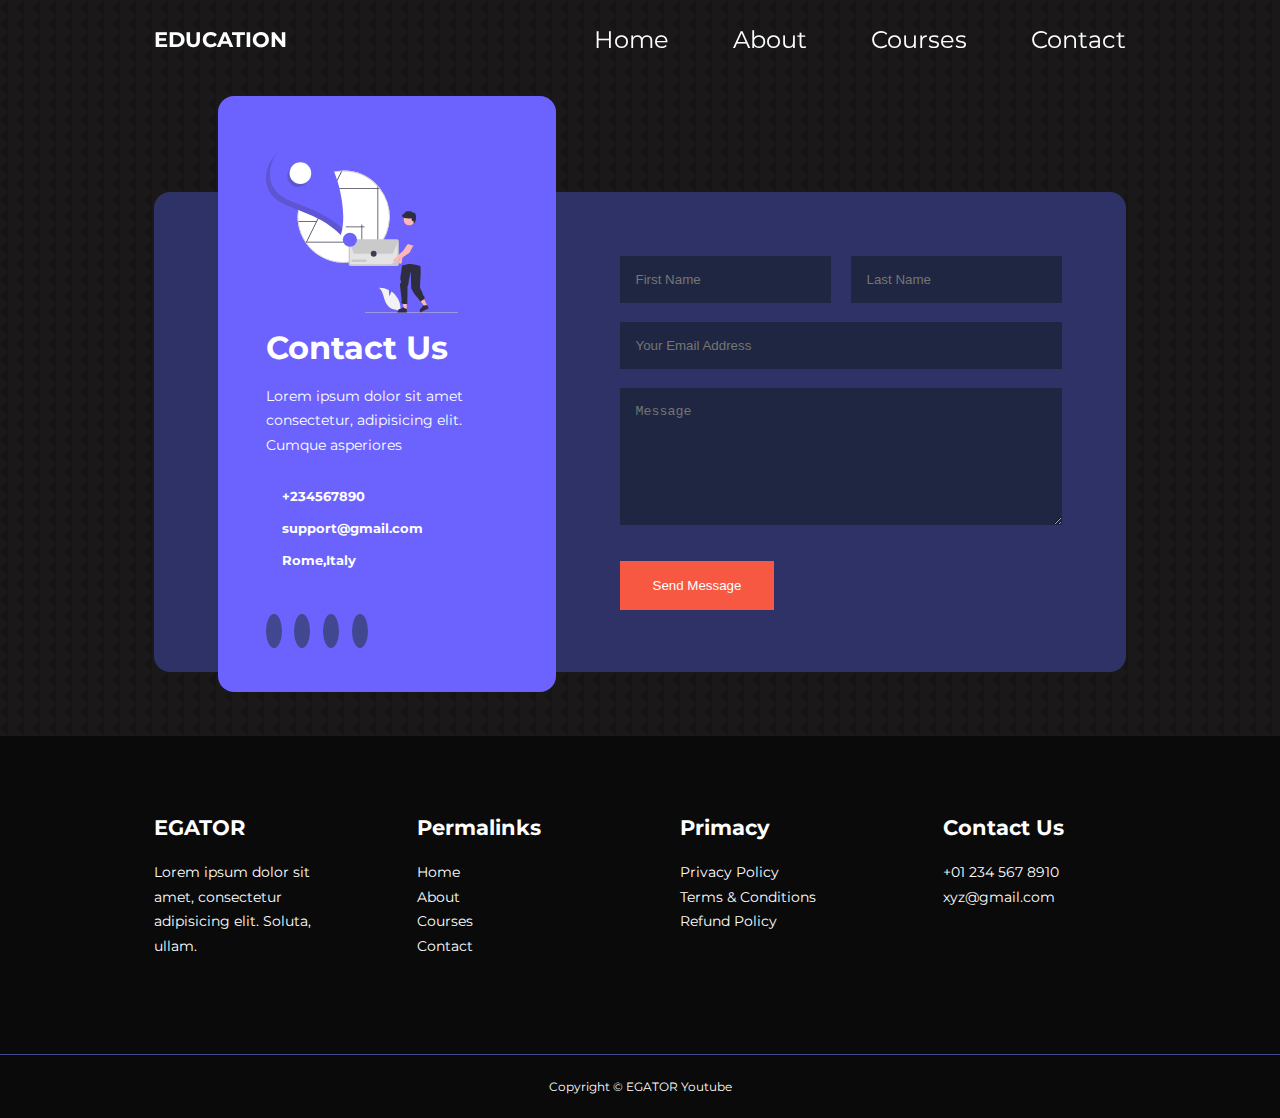
<file: contact.html>
<!DOCTYPE html>
<html lang="en">
    <head>
        <meta charset="UTF-8" />
        <meta http-equiv="X-UA-Compatible" content="IE=edge" />
        <meta name="viewport" content="width=device-width, initial-scale=1.0" />
        <title>Responsive education Website</title>
        <link rel="stylesheet" href="/css/style.css" />

        <link rel="stylesheet" href="/css/contact.css" />

        <!-- fonts -->
        <link rel="preconnect" href="https://fonts.googleapis.com" />
        <link rel="preconnect" href="https://fonts.gstatic.com" crossorigin />
        <link
            href="https://fonts.googleapis.com/css2?family=Montserrat:ital,wght@0,300;0,400;0,500;0,700;0,900;1,600&display=swap"
            rel="stylesheet"
        />
        <!-- Icons scout CDN -->
        <link rel="stylesheet" href="https://unicons.iconscout.com/release/v4.0.0/css/line.css" />
        <style>
            body {
                background-image: url("./images/bg-texture.png");
            }
        </style>
    </head>

    <body>
        <nav>
            <div class="container nav_container">
                <a href="index.html">
                    <h4>EDUCATION</h4>
                </a>
                <ul class="nav_menu">
                    <li><a href="index.html">Home</a></li>
                    <li><a href="about.html">About</a></li>
                    <li><a href="courses.html">Courses</a></li>
                    <li><a href="contact.html">Contact</a></li>
                </ul>
                <button id="open-menu-btn"><i class="uil uil-bars"></i></button>
                <button id="close-menu-btn"><i class="uil uil-multiply"></i></button>
            </div>
        </nav>
        <!-------------------contact----------->
        <section class="contact">
            <div class="container contact_container">
                <aside class="contact_aside">
                    <div class="aside_image">
                        <img src="./images/contact.svg" alt="" />
                    </div>
                    <h2>Contact Us</h2>
                    <p>
                        Lorem ipsum dolor sit amet consectetur, adipisicing elit. Cumque asperiores
                    </p>
                    <ul class="contact_details">
                        <li>
                            <i class="uil uil-phone-times"></i>
                            <h5>+234567890</h5>
                        </li>
                        <li>
                            <i class="uil uil-envelope"></i>
                            <h5>support@gmail.com</h5>
                        </li>
                        <li>
                            <i class="uil uil-location-point"></i>
                            <h5>Rome,Italy</h5>
                        </li>
                    </ul>
                    <ul class="contact_socials">
                        <li>
                            <a href="#">
                                <i class="uil uil-facebook-f"></i>
                            </a>
                        </li>
                        <li>
                            <a href="#">
                                <i class="uil uil-instagram-alt"></i>
                            </a>
                        </li>
                        <li>
                            <a href="#">
                                <i class="uil uil-twitter"></i>
                            </a>
                        </li>
                        <li>
                            <a href="#">
                                <i class="uil uil-linkedin-alt"></i>
                            </a>
                        </li>
                    </ul>
                </aside>

                <form action="https://formspree.io/f/xjvzqnow" class="contact_form" method="POST">
                    <div class="form_name">
                        <input type="text" placeholder="First Name" name="First Name" required />
                        <input type="text" placeholder="Last Name" name="Last Name" required />
                    </div>

                    <input
                        type="email"
                        placeholder="Your Email Address"
                        name="Email Address"
                        required
                    />
                    <textarea rows="7" name="Message" placeholder="Message" required></textarea>
                    <button type="submit" class="btn btn-primary">Send Message</button>
                </form>
            </div>
        </section>
        <!-------------------contact----------->

        <footer>
            <div class="container footer_container">
                <div class="footer_1">
                    <a href="index.html" class="'footer_logo"><h4>EGATOR</h4></a>
                    <p>Lorem ipsum dolor sit amet, consectetur adipisicing elit. Soluta, ullam.</p>
                </div>

                <div class="footer_2">
                    <h4>Permalinks</h4>
                    <ul class="permalinks">
                        <li><a href="index.html">Home</a></li>
                        <li><a href="about.html">About</a></li>
                        <li><a href="courses.html">Courses</a></li>
                        <li><a href="contact.html">Contact</a></li>
                    </ul>
                </div>

                <div class="footer_3">
                    <h4>Primacy</h4>
                    <ul class="permalinks">
                        <li><a href="#">Privacy Policy</a></li>
                        <li><a href="#">Terms & Conditions</a></li>
                        <li><a href="#">Refund Policy</a></li>
                    </ul>
                </div>

                <div class="footer_4">
                    <h4>Contact Us</h4>
                    <div class="permalinks">
                        <p>+01 234 567 8910</p>
                        <p>xyz@gmail.com</p>
                    </div>
                    <ul class="footer_socials">
                        <li>
                            <a href="#">
                                <i class="uil uil-facebook-f"></i>
                            </a>
                        </li>
                        <li>
                            <a href="#">
                                <i class="uil uil-instagram-alt"></i>
                            </a>
                        </li>
                        <li>
                            <a href="#">
                                <i class="uil uil-twitter"></i>
                            </a>
                        </li>
                        <li>
                            <a href="#">
                                <i class="uil uil-linkedin-alt"></i>
                            </a>
                        </li>
                    </ul>
                </div>
            </div>
            <div class="footer_copyright">
                <small>Copyright &copy; EGATOR Youtube</small>
            </div>
        </footer>
        <script src="main.js"></script>
    </body>
</html>
</file>
<file: css/style.css>
* {
    margin: 0;
    padding: 0;
    border: 0;
    outline: 0;
    text-decoration: none;
    list-style: none;
    box-sizing: border-box;
}
:root {
    --color-primary: #6c63ff;
    --color-danger: #f75842;
    --color-danger-variant: rgba(247, 88, 64, 0.4);

    --color-white: #fff;
    --color-light: rgba(255, 255, 255, 0.7);
    --color-secondary: #6c63ff;
    --color-warning: #f7c94b;
    --color-success: #00bf8e;
    --color-black: #000;
    --color-bg: #1f2641;
    --color-bg1: #2e3267;
    --color-bg2: #424890;

    --container-width-lg: 76%;
    --container-width-md: 90%;
    --container-width-sm: 94%;
    --transition: all 400ms ease;
}
body {
    font-family: "Montserrat", sans-serif;
    line-height: 1.7;
    color: var(--color-white);
    background: rgb(26, 24, 24);
}
.container {
    width: var(--container-width-lg);
    margin: 0 auto;
}
.section {
    padding: 6rem 0;
}
.sectionh2 {
    text-align: center;
    margin-bottom: 4rem;
}
h1,
h2,
h3,
h4,
h5 {
    line-height: 1.2;
}
h1 {
    font-size: 2.4rem;
}
h2 {
    font-size: 2rem;
}
h3 {
    font-size: 1.6rem;
}
h4 {
    font-size: 1.3rem;
}
a {
    color: var(--color-white);
}
img {
    width: 100%;
    display: block;
    object-fit: cover;
}
.btn {
    display: inline-block;
    background: var(--color-white);
    color: var(--color-black);
    padding: 1rem 2rem;
    border: 1px solid transparent;
    font-weight: 500;
    transition: var(--transition);
}
.btn:hover {
    background: transparent;
    color: var(--color-white);
    border-color: var(--color-white);
}
.btn-primary {
    background: var(--color-danger);
    color: var(--color-white);
}
/* navbar */

nav {
    background-color: transparent;
    width: 100vw;
    height: 5rem;
    position: fixed;
    top: 0;
    z-index: 11;
}
/* change navbar color on scroll using js */
.window-scroll {
    background: var(--color-primary);
    box-shadow: 0 1rem 2rem rgba(0, 0, 0, 0.2);
}
nav button {
    display: none;
}
.nav_container {
    height: 100%;
    display: flex;
    justify-content: space-between;
    align-items: center;
}
.nav_menu {
    display: flex;
    align-items: center;
    gap: 4rem;
}
.nav_menu a {
    font-size: 1.5rem;
    transition: var(--transition);
}
.nav_menu a:hover {
    color: var(--color-bg2);
}

header {
    position: relative;
    top: 5rem;
    overflow: hidden;
    height: 70vh;
    margin-bottom: 5rem;
}
.header_container {
    padding: 10px;
    display: grid;
    grid-template-columns: 1fr 1fr;
    align-items: center;
    gap: 5rem;
    height: 100%;
}
.header_left p {
    margin: 1rem 0 2.4rem;
}

/* categories */
.categories {
    background: var(--color-bg);
    height: 32rem;
    padding: 2rem;
}
.categories h1 {
    line-height: 1;
    margin-bottom: 3rem;
}
.categories_container {
    display: grid;
    grid-template-columns: 40% 60%;
    /* gap: 4rem; */
}
.category_left {
    margin-right: 4rem;
}
.categories_left p {
    margin: 1rem 0 3rem;
}
.categories_right {
    display: grid;
    grid-template-columns: repeat(3, 1fr);
    gap: 1.2rem;
}
.category {
    background: var(--color-bg2);
    padding: 2rem;
    border-radius: 3rem;
    transition: var(--transition);
}
.category:hover {
    box-shadow: 0 3rem 3rem rgba(0, 0, 0, 0.3);
    /* background: white;
    color: black; */
    z-index: 1;
}
.category:nth-child(2) .category_icon {
    background: var(--color-danger);
}
.category:nth-child(3) .category_icon {
    background: var(--color-success);
}
.category:nth-child(4) .category_icon {
    background: var(--color-warning);
}
.category:nth-child(5) .category_icon {
    background: var(--color-success);
}
.category_icon {
    background: var(--color-primary);
    padding: 0.7rem;
    border-radius: 0.9rem;
}
.category h5 {
    margin: 2rem 0 1rem;
}

.category p {
    font-size: 0.85rem;
}
/* .courses {
    margin-top: 4rem;
} */
.courses_container {
    display: grid;
    grid-template-columns: repeat(3, 1fr);
    gap: 3rem;
}
.course {
    background-color: var(--color-bg1);
    text-align: center;
    border: 1px solid transparent;
    transform: var(--transition);
}
.courses > h2 {
    margin: 2rem 0;
    text-align: center;
}
.course:hover {
    background-color: transparent;
    border: 1px solid var(--color-white);
}
.course_info {
    padding: 2rem;
}
.course_info p {
    margin: 1.2rem 0 2rem;
    font-size: 0.9rem;
}

/* faq */
.faqs {
    background-color: #fff;
    box-shadow: inset 0 0 3rem rgba(0, 0, 0, 0.5);
    padding: 1rem;
}
.faqs > h2 {
    text-align: center;
    margin: 2rem;
    color: black;
}
.faqs_container {
    display: grid;
    grid-template-columns: 1fr 1fr;
    gap: 1rem;
}
.faq {
    padding: 2rem;
    display: flex;
    align-items: center;
    gap: 1.4rem;
    height: fit-content;
    background: #00acee;
    cursor: pointer;
}
.faq h4 {
    font-size: 1rem;
    line-height: 2.2;
}
.faq_icon {
    align-self: flex-start;
    font-size: 1.2rem;
}
.faq p {
    margin-top: 0.8rem;
    display: none;
}
.faq.open p {
    display: block;
}

/* testimonials */
.testimonials_container {
    overflow-x: hidden;
    position: relative;
    margin-bottom: 5rem;
}
.testimonial_title {
    text-align: center;
    margin: 2rem;
}
.testimonial {
    padding-top: 2rem;
}
.avatar {
    width: 6rem;
    height: 6rem;
    border-radius: 50%;
    overflow: hidden;
    margin: 0 auto 1rem;
    border: 1rem solid var(--color-bg1);
}
.testimonial_info {
    text-align: center;
}
.testimonial_body {
    background: var(--color-primary);
    padding: 2rem;
    margin-top: 3rem;
    position: relative;
}
.testimonial_body::before {
    content: "";
    display: block;
    background: linear-gradient(
        135deg,
        transparent,
        var(--color-primary),
        var(--color-primary),
        var(--color-primary)
    );
    width: 3rem;
    height: 3rem;
    position: absolute;
    left: 50%;
    top: -1.5rem;
    transform: rotate(45deg);
}

footer {
    background: rgb(10, 10, 10);
    padding-top: 5rem;
    font-size: 0.9rem;
}
.footer_container {
    display: grid;
    grid-template-columns: repeat(4, 1fr);
    gap: 5rem;
}
.footer_container > div h4 {
    margin-bottom: 1.2rem;
}
.footer_1 p {
    margin: 1rem 0 2rem;
}
footer ul li {
    margin-bottom: 0.7 rem;
}
footer ul li a:hover {
    text-decoration: underline;
}

.footer_socials {
    display: flex;
    gap: 1rem;
    font-size: 1.2rem;
    margin-top: 2rem;
}
.uil-facebook-f:hover {
    background-color: blue;
    color: white;
}
.uil-instagram-alt:hover {
    color: rgb(255, 17, 0);
    background-color: white;
}
.uil-twitter:hover {
    color: #00acee;
    background-color: white;
}

.uil-linkedin-alt:hover {
    background-color: white;
    color: #0a66c2;
}

.footer_copyright {
    text-align: center;
    margin-top: 4rem;
    padding: 1.2rem 0;
    border-top: 1px solid var(--color-bg2);
}

/* Media query for tablet */
@media screen and (max-width: 1024px) {
    .container {
        width: var(--container-width-md);
    }
    .h1 {
        font-size: 2.2rem;
    }
    .h2 {
        font-size: 1.7rem;
    }
    .h3 {
        font-size: 1.4rem;
    }

    .h4 {
        font-size: 1.2rem;
    }
    /** navbar*/
    nav button {
        display: inline-block;
        background: transparent;
        font-size: 1.8rem;
        color: var(--color-white);
        cursor: pointer;
    }
    nav button#close-menu-btn {
        display: none;
    }
    .nav_menu {
        width: 9rem;
        position: fixed;
        top: 5rem;
        right: 5%;
        height: fit-content;
        flex-direction: column;
        gap: 0;
        display: none;
    }
    .nav_menu li {
        width: 100%;
        height: 5.8rem;
        animation: animateNavItems 400ms linear forwards;
        transform-origin: top right;
        opacity: 0;
    }
    .nav_menu li:nth-child(2) {
        animation-delay: 200ms;
    }
    .nav_menu li:nth-child(3) {
        animation-delay: 400ms;
    }
    .nav_menu li:nth-child(4) {
        animation-delay: 600ms;
    }

    @keyframes animateNavItems {
        0% {
            transform: rotateZ(90deg) rotateX(90deg) scale(0.1);
        }
        100% {
            transform: rotateZ(0) rotateX(0) scale(1);
            opacity: 1;
        }
    }
    .nav_menu li a {
        background: var(--color-primary);
        box-shadow: -4rem 6rem 10rem rgba(0, 0, 0, 0.6);
        width: 100%;
        height: 100%;
        display: grid;
        place-items: center;
    }
    .nav_menu li a:hover {
        background: var(--color-bg);
        color: var(--color-white);
    }
    /* nabar */

    /* header */

    header {
        height: 52vh;
        margin-bottom: 4rem;
    }
    .header_container {
        gap: 0;
        padding-bottom: 4rem;
    }
    /* header */
    .categories {
        height: auto;
    }
    .categories_container {
        grid-template-columns: 1fr;
        gap: 3rem;
    }
    .categories_left {
        margin-right: 0;
    }

    /* courses */
    .courses {
        margin-top: 0;
    }
    .courses_container {
        grid-template-columns: 1fr 1fr;
    }

    /* faq */
    .faqs_container {
        grid-template-columns: 1fr;
    }
    .faq {
        padding: 1.5rem;
    }

    /* footer */
    .footer_container {
        grid-template-columns: 1fr 1fr;
    }
}

/* Media query for phones */
@media screen and (max-width: 600px) {
    .container {
        width: var(--container-width-sm);
    }

    /* navbar */
    .nav_menu {
        right: 3%;
    }

    /* header */
    header {
        height: 100vh;
    }
    .header_container {
        grid-template-columns: 1fr;
        text-align: center;
        margin-top: 0;
    }
    .header_left p {
        margin-bottom: 1.3rem;
    }
    .categories_right {
        grid-template-columns: 1fr 1fr;
        gap: 0.7rem;
    }
    .category {
        padding: 1rem;
        border-radius: 1rem;
    }
    .category_icon {
        margin-top: 4px;
        display: inline-block;
    }

    /* course*/
    .courses_container {
        grid-template-columns: 1fr;
    }

    .testimonial_body {
        padding: 1.2rem;
    }
    .footer_container {
        grid-template-columns: 1fr;
        text-align: center;
        gap: 2rem;
    }
    .footer_1 p {
        margin: 1rem auto;
    }
    .footer_socials {
        justify-content: center;
    }
}
</file>
<file: css/contact.css>
.contact_container {
    background-color: var(--color-bg1);
    padding: 4rem;
    display: grid;
    grid-template-columns: 40% 60%;
    gap: 4rem;
    height: 30rem;
    border-radius: 1rem;
    margin: 4rem auto;
}
.contact {
    margin-top: 12rem;
}
/*----------- aside------------------ */
.contact_aside {
    background-color: var(--color-primary);
    padding: 3rem;
    border-radius: 1rem;
    position: relative;
    bottom: 10rem;
}
.aside_image {
    width: 12rem;
    margin-bottom: 1rem;
}
.contact_aside h2 {
    text-align: left;
    margin-bottom: 1rem;
}
.contact_aside p {
    font-size: 0.9rem;
    margin-bottom: 2rem;
}
.contact_details li {
    display: flex;
    gap: 1rem;
    align-items: center;
    margin-bottom: 1rem;
}
.contact_socials {
    display: flex;
    gap: 0.8rem;
    margin-top: 3rem;
}
.contact_socials a {
    background: var(--color-bg2);
    padding: 0.5rem;
    border-radius: 50%;
    font-size: 0.9rem;
    transition: var(--transition);
}
.contact_socials a:hover {
    background: transparent;
}

/* ----------------form---------------------- */
.contact_form {
    display: flex;
    flex-direction: column;
    gap: 1.2rem;
    margin-right: 4rem;
}
.form_name {
    display: flex;
    gap: 1.2rem;
}
.contact_form input[type="text"] {
    width: 50%;
}
input,
textarea {
    width: 100%;
    padding: 1rem;
    background: var(--color-bg);
    color: var(--color-white);
}
.contact_form .btn {
    width: max-content;
    margin-top: 1rem;
    cursor: pointer;
}

/* media query for tablets */
@media screen and(max-width:1024px) {
    .contact {
        padding-bottom: 0;
    }
    .contact_container {
        gap: 1.5rem;
        margin-top: 3rem;
        height: auto;
        padding: 1.5rem;
    }
    .contact_aside {
        width: auto;
        padding: 1.5rem;
        bottom: 0;
    }
    .contact_form {
        align-self: center;
        margin-right: 1.5rem;
    }
}
/* media query for phones */
@media screen and(max-width:600px) {
    .contact_container {
        grid-template-columns: 1fr;

        gap: 3rem;
        margin-top: 0;
        padding: 0;
    }
    .contact_aside {
        position: absolute;

        left: -24px;
        width: 100vw;

        left: -24px;
    }
    .contact_form {
        position: relative;
        margin: 0 1.5rem 3rem;
    }
    .form_name {
        flex-direction: column;
    }
    .form_name input[type="text"] {
        width: 100%;
    }
}
</file>
